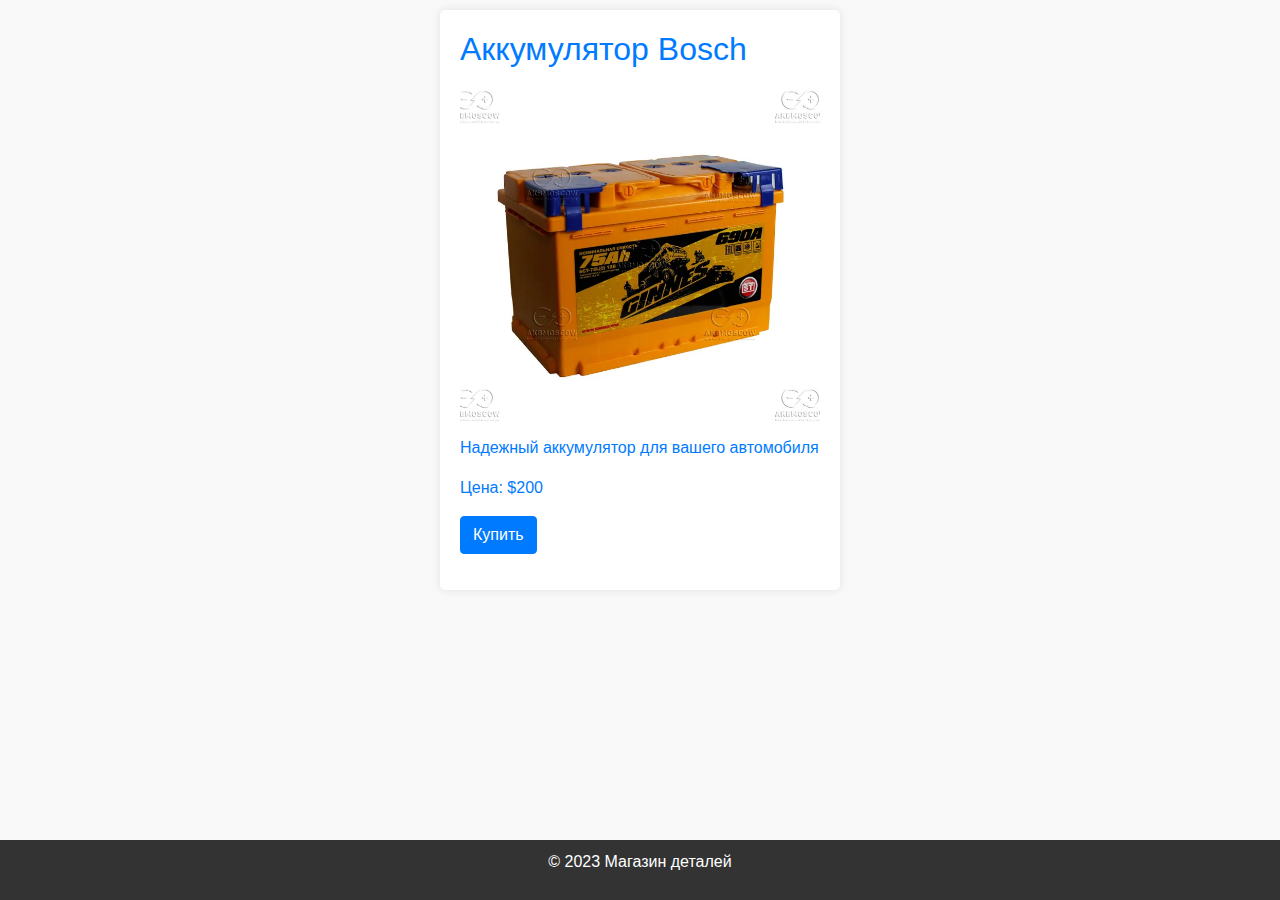
<file: accam.html>
<!DOCTYPE html>
<html lang="en">

<head>
    <meta charset="UTF-8">
    <meta name="viewport" content="width=device-width, initial-scale=1.0">
    <title>Страница продажи аккумуляторов</title>
    <!-- Подключение Bootstrap CSS -->
    <link rel="stylesheet" href="https://stackpath.bootstrapcdn.com/bootstrap/4.5.2/css/bootstrap.min.css">
    <!-- Подключение Font Awesome CSS -->
    <link rel="stylesheet" href="https://cdnjs.cloudflare.com/ajax/libs/font-awesome/5.15.4/css/all.min.css">
    <style>
        /* Общие стили */
        body {
            background-color: #f9f9f9;
            font-family: Arial, sans-serif;
        }

        .product {
            background-color: #fff;
            border-radius: 5px;
            box-shadow: 0 0 10px rgba(0, 0, 0, 0.1);
            padding: 20px;
            margin: 10px auto;
            max-width: 400px;
        }

        footer {
            text-align: center;
            background-color: #333;
            color: #fff;
            padding: 10px 0;
            position: absolute;
            bottom: 0;
            width: 100%;
        }
    </style>
</head>

<body>
    <div class="container">
        <a href="https://example.com">
            <div class="product">
                <h2>Аккумулятор Bosch</h2>
                <img src="1.webp" alt="Аккумулятор Bosch" style="width: 100%;">
                <p>Надежный аккумулятор для вашего автомобиля</p>
                <p>Цена: $200</p>
                <p><button class="btn btn-primary">Купить</button></p>
            </div>
        </a>
    </div>

    <footer>
        <p>&copy; 2023 Магазин деталей</p>
    </footer>

    <!-- Подключение Bootstrap JS -->
    <script src="https://stackpath.bootstrapcdn.com/bootstrap/4.5.2/js/bootstrap.min.js"></script>
</body>

</html>
</file>
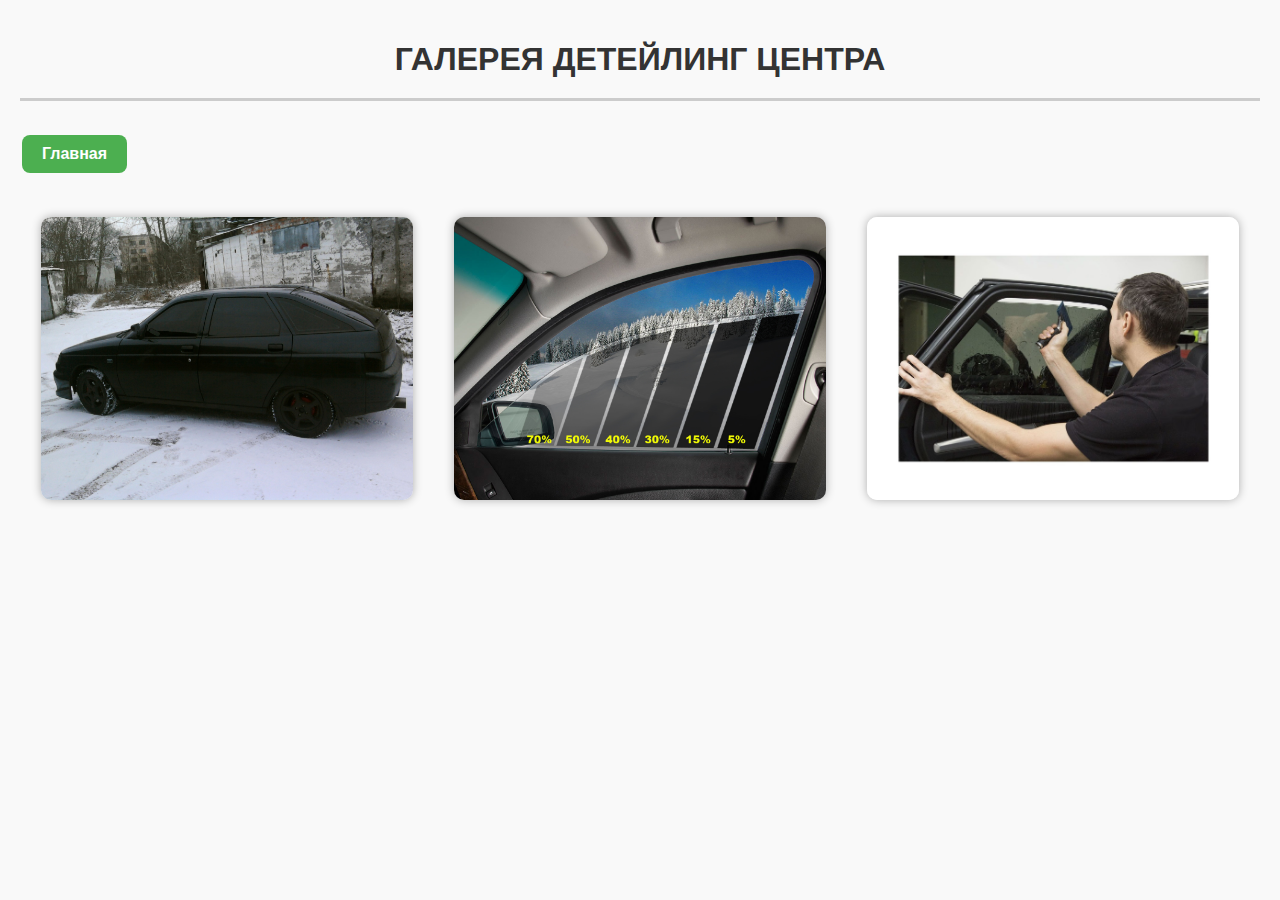
<file: ga;erei.html>
<!DOCTYPE html>
<html lang="en">
<head>
    <meta charset="UTF-8">
    <meta name="viewport" content="width=device-width, initial-scale=1.0">
    <title>Галерея</title>
    <link rel="stylesheet" href="gal.css"> <!-- Подключение вашего CSS-файла -->
    <style>
        .gallery {
            display: flex;
            flex-wrap: wrap;
            justify-content: space-around;
            margin-top: 30px;
        }
        .gallery-item {
            flex: 0 0 30%; /* Измените размеры в соответствии с вашими потребностями */
            margin-bottom: 20px;
        }
        .gallery-item img {
            width: 100%;
            border-radius: 5px;
        }
    </style>
</head>
<body>
    <h1>Галерея Детейлинг Центра</h1>
    <h2 > <a href="glavnia.html" class="button">Главная</a></h2>
    <div class="gallery">
        <div class="gallery-item">
            <img src="regnum_picture_1478782262458203_normal.jpg" alt="Изображение 1">
        </div>
        <div class="gallery-item">
            <img src="toner.jpg" alt="Изображение 2">
        </div>
        <div class="gallery-item">
            <img src="h-1375.jpg" alt="Изображение 3">
        </div>
        <!-- Добавьте больше изображений по мере необходимости -->
    </div>
</body>
</html>
</file>
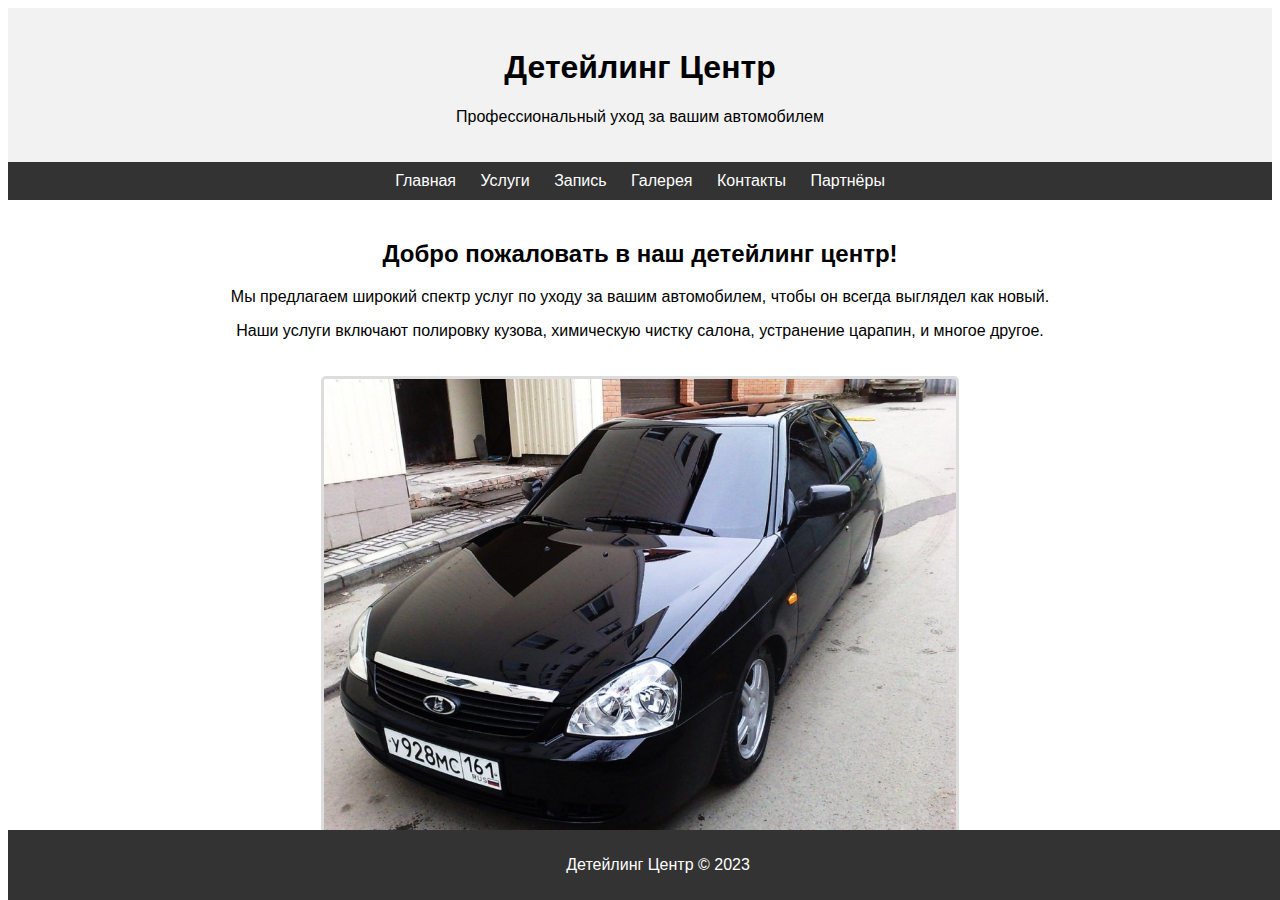
<file: glavnia.html>
<!DOCTYPE html>
<html lang="en">
<head>
    <meta charset="UTF-8">
    <meta name="viewport" content="width=device-width, initial-scale=1.0">
    <title>Детейлинг Центр</title>
     
    <style>
        
        body {
            font-family: Arial, sans-serif;
        }
        header {
            background-color: #f2f2f2;
            padding: 20px;
            text-align: center;
        }
        nav {
            background-color: #333;
            color:crimson;
            text-align: center;
            padding: 10px;
        }
        nav a {
            color: #fff;
            text-decoration: none;
            margin: 0 10px;
        }
        section {
            padding: 20px;
            text-align: center;

        }
        footer {
            background-color: #333;
            color: #fff;
            text-align: center;
            padding: 10px;
            position: fixed;
            bottom: 0;
            width: 100%;
        }
        
.image-container {
    width: 50%; 
    margin: auto; 
    border: 3px solid #ddd; 
    border-radius: 5px; 
    overflow: hidden; 
}


.image-container img {
    width: 100%; 
    height: auto; 
    display: block; 
}


.image-description {
    text-align: center; 
    margin-top: 10px; 
    font-style: italic; 
}

        
    </style>
</head>
<body>
    <header>
        <h1>Детейлинг Центр</h1>
        <p>Профессиональный уход за вашим автомобилем</p>
    </header>
    <nav>
        <a href="glavnia.html">Главная</a>
        <a href="uslugi.html">Услуги</a>
        <a href="index.html"class="button">Запись</a>
        <a href="ga;erei.html">Галерея</a>
        <a href="contacts.html">Контакты</a>
         <a href="partner.html">Партнёры</a>

        
    </nav>
    <section>
        <h2>Добро пожаловать в наш детейлинг центр!</h2>
        <p>Мы предлагаем широкий спектр услуг по уходу за вашим автомобилем, чтобы он всегда выглядел как новый.</p>
        <p>Наши услуги включают полировку кузова, химическую чистку салона, устранение царапин, и многое другое.</p>
    </section>
    <div class="image-container">
        <img src="s-emnaja-tonirovka-lada-priora.jpg" alt="Описание изображения">
    </div>
    <p class="image-description">Здесь можно добавить описание вашего изображения.</p>
    <footer>
        <p>Детейлинг Центр &copy; 2023</p>
    </footer>
</body>
</html>
</file>
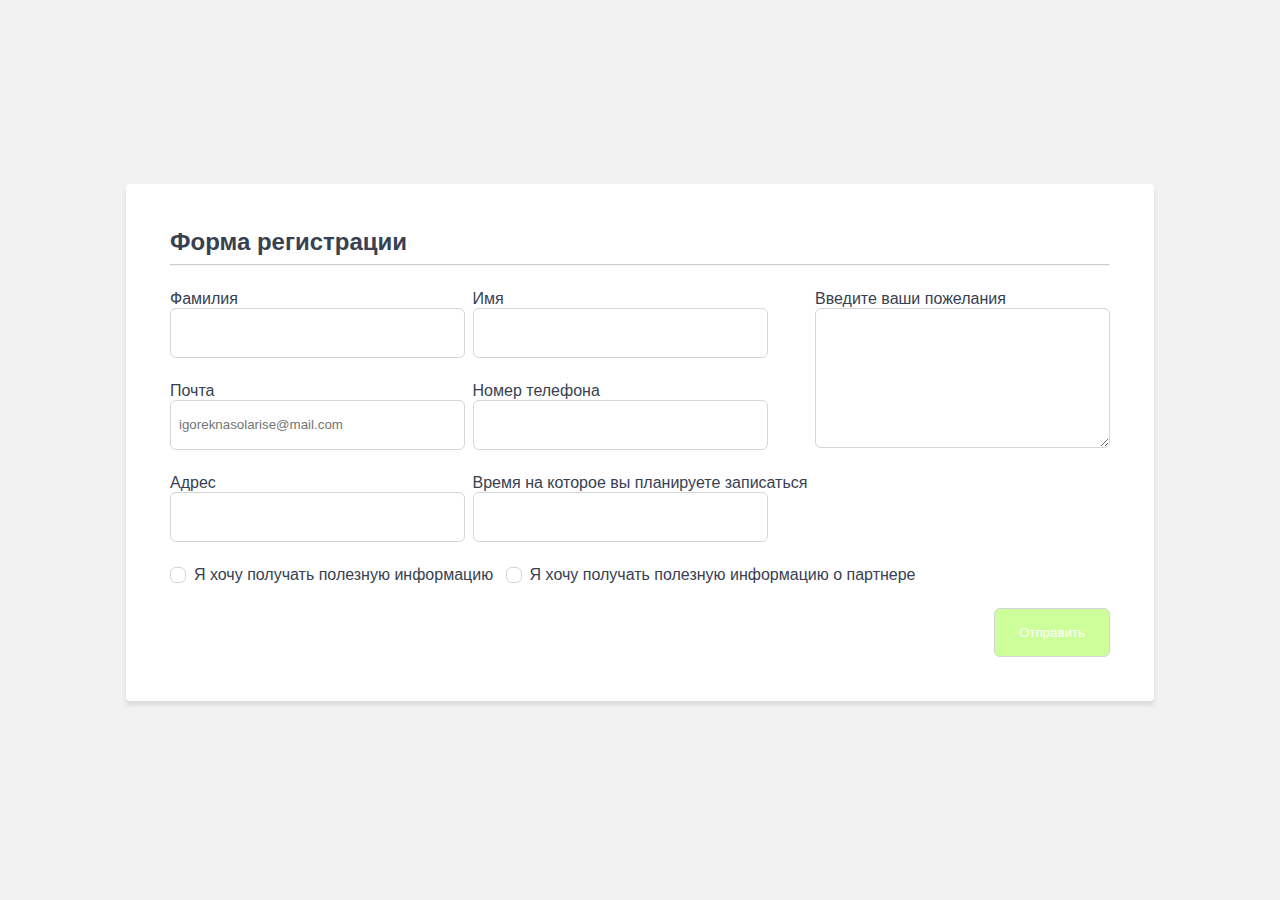
<file: index1.html>
<html lang="ru">
    <head>
    <meta charset="UTF-8" />
    <meta name="viewport" content="width=device-width, initial-scale=1.0" />
    <meta http-equiv="X-UA-Compatible" content="ie=edge" />
    <link rel="stylesheet" href="style.css" />
         
    <title>HTML + CSS Form</title>
  </head>
    <body>
        <form class="form">
            <div class="form__header">
                <h1>Форма регистрации </h1>
                <hr>
            </div>
            
        <div class=form__body>
                    <div class= "form__col" >
                    <div class ="form__group">
                        
                         <label for="first-name">Фамилия</label><br />
                        <input type="text" name="first-name" id="first-name" class="form__control" />
                        </div >
                    
                   
                     <div class ="form__group">
                          <label for ="email">Почта</label> <br>
                    <input type="email" name="name" id="email"  class="form__control" placeholder="igoreknasolarise@mail.com" />
                        
                    </div>
                    
                <div class ="form__group">
                    <label for="Adress">Адрес</label> <br>
                       <input type="text" name="adress"  class="form__control" id="adress" />
                     
                    </div>
            
            </div>
               
                   <div class= "form__col">
                       <div class="form__group">
                       <label for="last-name">Имя</label>
                        <br/>
                        <input type="text" name="name"  class="form__control"  id ="last-name" />
                   </div>
            
                
                   <div class="form__group">
                       <label for="number"> Номер телефона </label> <br>
                       <input type="number" name="number"   class="form__control" id="number" />
                   </div>
            
                   <div class="form__group">
                       <label for="time">Время на которое вы планируете записаться </label> <br>
                       <input type="text" name="time"   class="form__control" id="time" />
                   </div>
            </div>
                
                <div class= "form__col">
                <div class ="form__group">
                
                    
                        <label for="pozhelania">Введите ваши пожелания </label> <br>
                        <textarea type="text" name="pozhelania"  class="form__control form__control--grow" id="pozhelania" rows="10" clons="30" ></textarea>
                        
                    </div>
                </div>
            </div>
            
            <div class="form__footer">
            <div class="form__checkbox">
              <input type="checkbox" name="newsletter" id="newsletter" />
              <label for="newsletter" class="form__checkbox--label">Я хочу получать полезную информацию</label>
            </div>
            <div class="form__checkbox">
              <input type="checkbox" name="newsletter-team" id="newsletter-team" />
              <label for="newsletter-team"
                     class="form__checkbox--label">Я хочу получать полезную информацию о партнере</label>

            </div>
          </div>
            
            
            
            <button type ="submit" class="form__submit">
                Отправить
            </button>
        </form>
    </body>
</html>
</file>
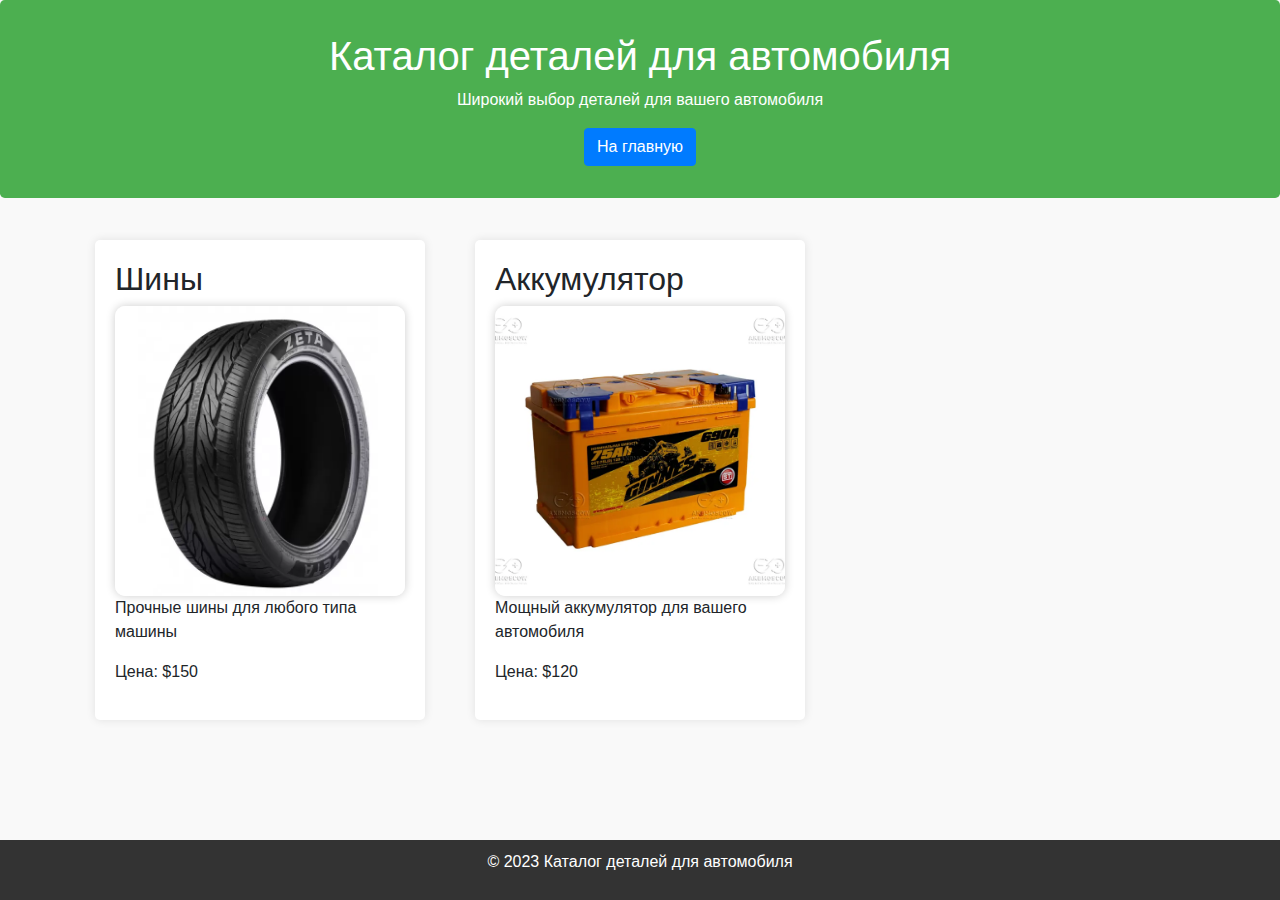
<file: katalog.html>
<!DOCTYPE html>
<html lang="en">
<head>
    <meta charset="UTF-8">
    <meta name="viewport" content="width=device-width, initial-scale=1.0">
    <title>Каталог деталей для автомобиля</title>
    <!-- Подключение Bootstrap CSS -->
    <link rel="stylesheet" href="https://stackpath.bootstrapcdn.com/bootstrap/4.5.2/css/bootstrap.min.css">
    <!-- Подключение Font Awesome CSS -->
    <link rel="stylesheet" href="https://cdnjs.cloudflare.com/ajax/libs/font-awesome/5.15.4/css/all.min.css">
    <style>
        /* Общие стили */
        body {
            background-color: #f9f9f9;
            font-family: Arial, sans-serif;
        }
        .jumbotron {
            background-color: #4CAF50;
            color: #fff;
            padding: 2rem 1rem;
            margin-bottom: 2rem;
        }
         a {
            text-decoration: none;
            color:currentColor /* Цвет ссылки */
        }
        /* Стили для гиперссылок при наведении */
        a:hover {
            text-decoration: none;
            color:brown;
        }
        
        .product {
            background-color: #fff;
            border-radius: 5px;
            box-shadow: 0 0 10px rgba(0, 0, 0, 0.1);
            padding: 20px;
            margin: 10px;
        }
       .product img {
            display: block;
            margin: 0 auto; /* Центрируем изображение по горизонтали */
            border-radius: 10px; /* Добавляем скругление углов */
            box-shadow: 0 0 10px rgba(0, 0, 0, 0.2); /* Добавляем тень */
            max-width: 100%; /* Устанавливаем максимальную ширину */
            height: auto;
}
        footer {
            text-align: center;
            background-color: #333;
            color: #fff;
            padding: 10px 0;
            position: absolute;
            bottom: 0;
            width: 100%;
            }
       
    </style>
</head>
<body>
    <header>
        <div class="jumbotron text-center">
            <h1>Каталог деталей для автомобиля</h1>
            <p>Широкий выбор деталей для вашего автомобиля</p>
            <a href="partner.html" class="btn btn-primary">На главную</a> <!-- Добавленная ссылка -->
        </div>
    </header>

    <section class="container">
        <div class="row">
            <div class="col-md-4" >
                
                <a href="shina.html"> 
                <div class="product" href="shina.html" > 
                    <h2  >Шины</h2>
                    <img src="600010993862b0.webp" alt="Шины">
                    <p>Прочные шины для любого типа машины</p>
                    <p>Цена: $150</p>
                </div>
                </a>
            </div>
                
            <div class="col-md-4">
                <a href="accam.html"> 
                <div class="product">
                    <h2>Аккумулятор</h2>
                    <img src="1.webp" alt="Аккумулятор">
                    <p>Мощный аккумулятор для вашего автомобиля</p>
                    <p>Цена: $120</p>
                </div>
                </a>
            </div>
            <!-- Добавьте больше продуктов по мере необходимости -->
        </div>
    </section>

    <footer>
        <p>&copy; 2023 Каталог деталей для автомобиля</p>
    </footer>

    <!-- Подключение Bootstrap JS -->
    <script src="https://stackpath.bootstrapcdn.com/bootstrap/4.5.2/js/bootstrap.min.js"></script>
</body>
</html>
</file>
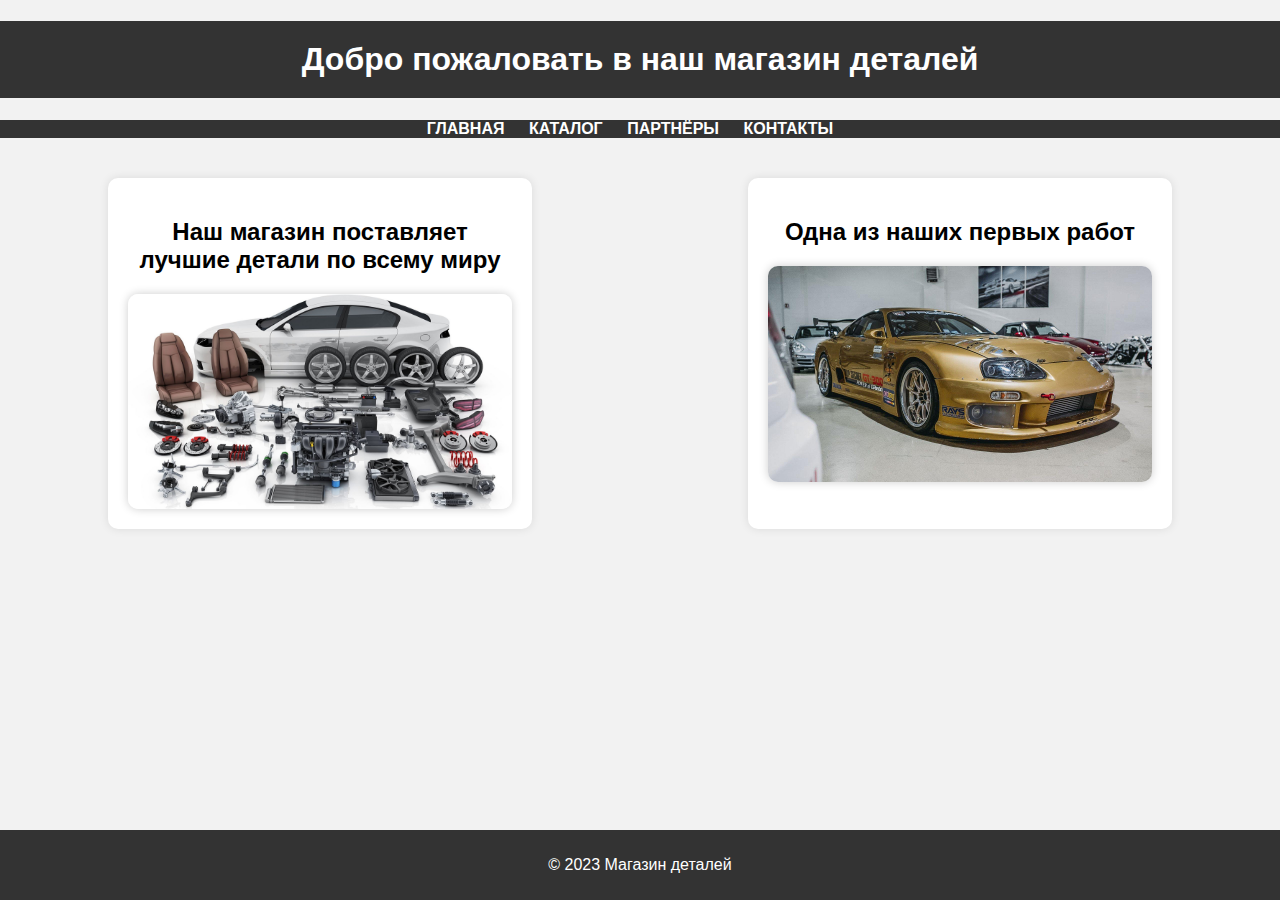
<file: partner.html>
<!DOCTYPE html>
<html lang="en">
<head>
    <meta charset="UTF-8">
    <meta name="viewport" content="width=device-width, initial-scale=1.0">
    <title>Магазин деталей</title>
    <link rel="stylesheet" href="partner.css"> <!-- Подключение вашего CSS-файла -->
</head>
<body>
    <header>
        <h1>Добро пожаловать в наш магазин деталей</h1>
        <nav>
            <ul>
                <li><a href="partner.html">Главная</a></li>
                <li><a href="katalog.html">Каталог</a></li>
                <li><a href="glavnia.html">Партнёры</a></li>
                <li><a href="contacts.html">Контакты</a></li>
                
            </ul>
        </nav>
    </header>

    <section class="products">
        <div class="product">
            <h2>Наш магазин  поставляет лучшие детали по всему миру</h2>
            <img src="deatali.jpeg" alt="Деталь 1">
            
        </div>
        <div class="product">
            <h2>Одна из наших первых работ</h2>
            <img src="supra.jpg" alt="Деталь 2">

        </div>
        <!-- Добавьте больше продуктов по мере необходимости -->
    </section>

    <footer>
        <p>&copy; 2023 Магазин деталей</p>
    </footer>
</body>
</html>
</file>
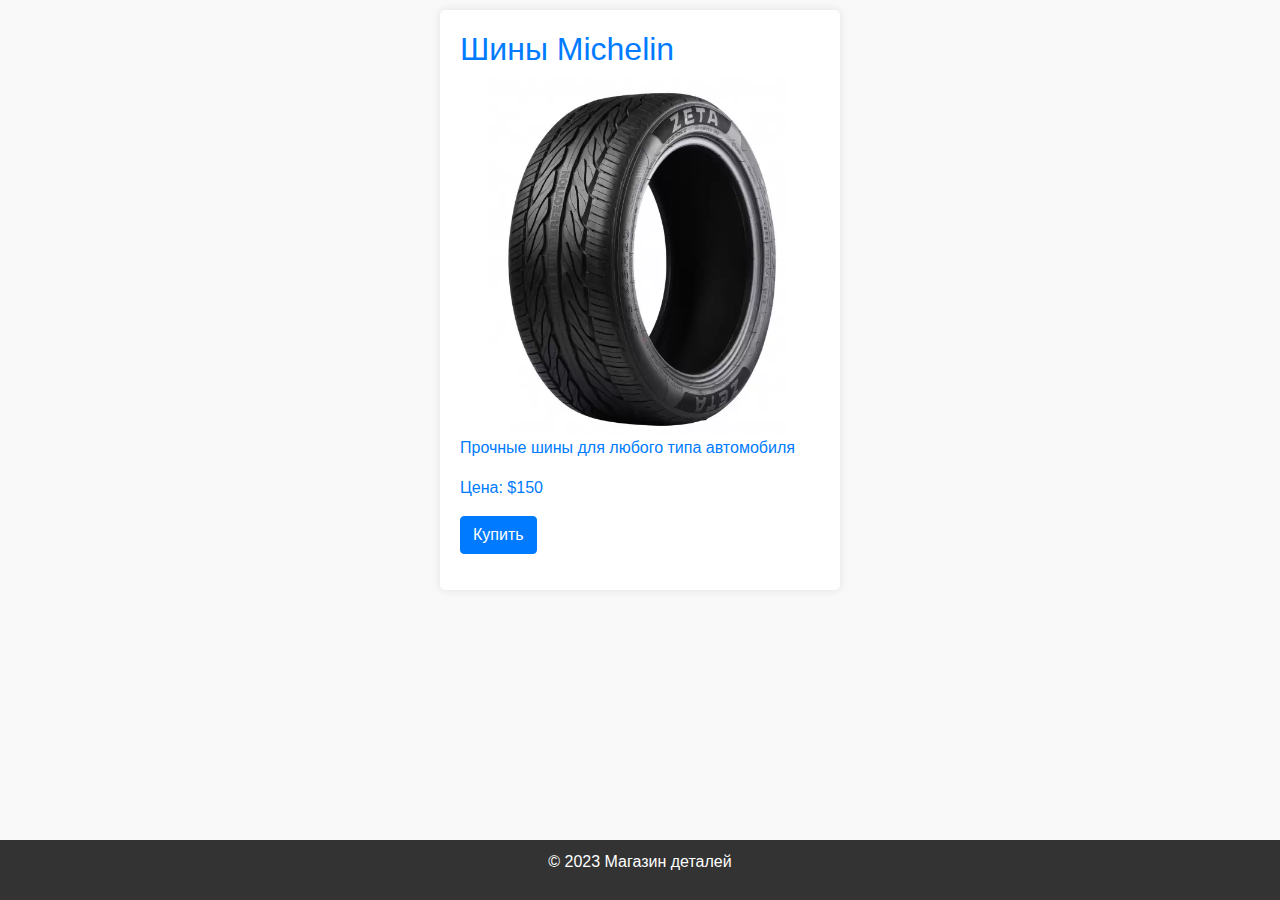
<file: shina.html>
<!DOCTYPE html>
<html lang="en">
<head>
    <meta charset="UTF-8">
    <meta name="viewport" content="width=device-width, initial-scale=1.0">
    <title>Страница продажи товара</title>
    <!-- Подключение Bootstrap CSS -->
    <link rel="stylesheet" href="https://stackpath.bootstrapcdn.com/bootstrap/4.5.2/css/bootstrap.min.css">
    <!-- Подключение Font Awesome CSS -->
    <link rel="stylesheet" href="https://cdnjs.cloudflare.com/ajax/libs/font-awesome/5.15.4/css/all.min.css">
    <style>
        /* Общие стили */
        body {
            background-color: #f9f9f9;
            font-family: Arial, sans-serif;
        }
        .product {
            background-color: #fff;
            border-radius: 5px;
            box-shadow: 0 0 10px rgba(0, 0, 0, 0.1);
            padding: 20px;
            margin: 10px auto;
            max-width: 400px;
        }
        footer {
            text-align: center;
            background-color: #333;
            color: #fff;
            padding: 10px 0;
            position: absolute;
            bottom: 0;
            width: 100%;
        }
    </style>
</head>
<body>
    <div class="container">
        <a href="https://example.com">
            <div class="product">
                <h2>Шины Michelin</h2>
                <img src="600010993862b0.webp" alt="Шины Michelin" style="width: 100%;">
                <p>Прочные шины для любого типа автомобиля</p>
                <p>Цена: $150</p>
                <p><button class="btn btn-primary">Купить</button></p>
            </div>
        </a>
    </div>

    <footer>
        <p>&copy; 2023 Магазин деталей</p>
    </footer>

    <!-- Подключение Bootstrap JS -->
    <script src="https://stackpath.bootstrapcdn.com/bootstrap/4.5.2/js/bootstrap.min.js"></script>
</body>
</html>
</file>
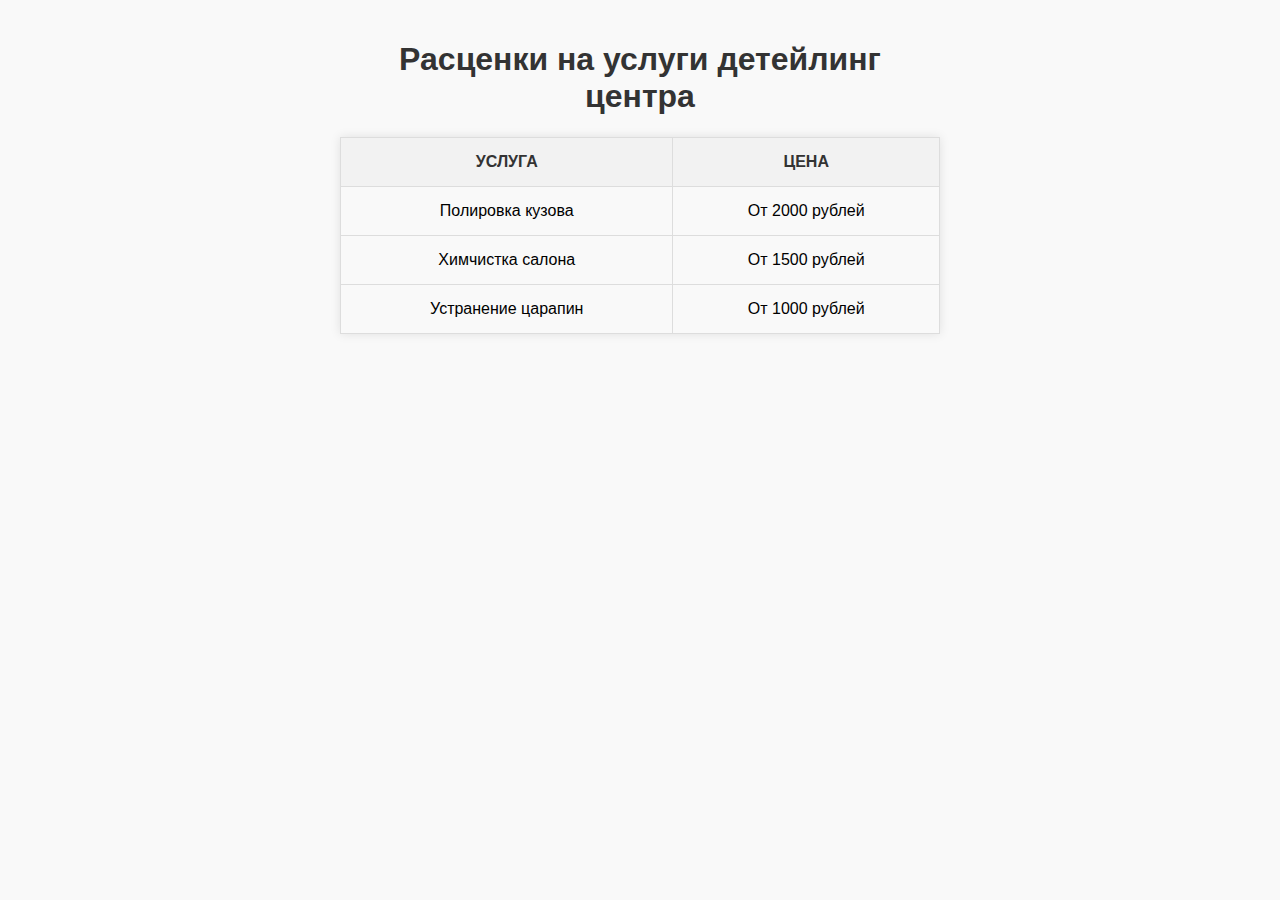
<file: uslugi.html>
<!DOCTYPE html>
<html lang="en">
<head>
    <link rel="stylesheet" href="styleuslugi.css" />
    <meta charset="UTF-8">
    <meta name="viewport" content="width=device-width, initial-scale=1.0">
    <title>Расценки на услуги детейлинг центра</title>
   
    
</head>
<body>
    <h1>Расценки на услуги детейлинг центра</h1>
    <table>
        <tr>
            <th>Услуга</th>
            <th>Цена</th>
        </tr>
        <tr>
            <td>Полировка кузова</td>
            <td>От 2000 рублей</td>
        </tr>
        <tr>
            <td>Химчистка салона</td>
            <td>От 1500 рублей</td>
        </tr>
        <tr>
            <td>Устранение царапин</td>
            <td>От 1000 рублей</td>
        </tr>
        
    </table>
     

</body>
</html>
</file>
<file: gal.css>
/* Общие стили для всей страницы */
body {
    font-family: 'Arial', sans-serif;
    max-width: 1500px;
    margin: auto;
    padding: 20px;
    background-color: #f9f9f9;
}

/* Стили для заголовка */
h1 {
    text-align: center;
    color: #333;
    text-transform: uppercase;
    padding-bottom: 20px;
    border-bottom: 3px solid #ccc;
    margin-bottom: 30px;
}

/* Стили для кнопки */
.button {
    display: inline-block;
    background-color: #4CAF50;
    border: none;
    color: white;
    padding: 10px 20px;
    text-align: center;
    text-decoration: none;
    font-size: 16px;
    margin: 4px 2px;
    transition-duration: 0.4s;
    cursor: pointer;
    border-radius: 8px;
}

.button:hover {
    background-color: #45a049;
}

/* Стили для контейнера галереи */
.gallery {
    display: flex;
    flex-wrap: wrap;
    justify-content: center;
    margin-top: 30px;
}

/* Стили для элемента галереи */
.gallery-item {
    flex: 0 0 30%; /* Измените размеры в соответствии с вашими потребностями */
    margin: 10px;
    overflow: hidden;
    border-radius: 10px;
    box-shadow: 0 0 10px rgba(0, 0, 0, 0.3);
    transition: transform 0.3s, box-shadow 0.3s;
}

/* Стили для изображений в галерее */
.gallery-item img {
    width: 100%;
    height: 100%;
    object-fit: cover;
    border-radius: 10px;
    transition: transform 0.3s;
}

/* Анимация при наведении на элемент галереи */
.gallery-item:hover {
    transform: scale(1.05);
    box-shadow: 0 0 20px rgba(0, 0, 0, 0.4);
}
</file>
<file: style.css>
*,
*::after,
*::before {
  box-sizing: border-box;
}
html,
body {
  margin: 0;
  padding: 0;
  font-family: "roboto", sans-serif;
  font-size: 16px;
  background-color: #f2f2f2;
  color: #374151;
  display: flex;
  width: 100%;
  min-height: 100%;
  align-items: center;
  justify-content: center;
}
.form {
  background-color: #ffff;
  box-shadow: 0px 4px 4px rgba(0, 0, 0, 0.1);
  border-radius: 4px;
  display: inline-block;
  width: 1028px;
  padding: 44px;
}
.form__header {
  margin-bottom: 24px;
}
.form__header h1 {
  font-size: 24px;
  line-height: 28px;
  color: #374151;
  margin: 0;
}
.form__header hr {
  background: #d7dbdf;
  opacity: 0.5;
}
.form__body {
  display: flex;
  flex-wrap: wrap;
  justify-content: space-between;
}
.form__group--label {
  line-height: 19px;
  font-size: 16px;
  margin-bottom: 8px;
  display: inline-block;
}
.form__group {
  margin-bottom: 24px;
}
.form__control--grow {
    height: 140px !important;
    display: inline-block;
  }
.form__control {
  background: #ffffff;
  border: 1px solid #d2d6db;
  border-radius: 6px;
  padding: 8px;
  height: 50px;
  min-width: 295px;
}
.form__checkbox {
  display: inline-block;
  margin-right: 8px;
  margin-bottom: 24px;
}
.form__checkbox input {
  display: none;
}
.form__checkbox input[type="checkbox"]:checked ~ .form__checkbox--label::before {
  background: #5850eb !important;
}
.form__checkbox--label::before {
  content: "";
  margin-right: 8px;
  display: inline-block;
  width: 16px;
  height: 16px;
  border-radius: 6px;
  background: #ffffff;
  border: 1px solid #d2d6db;
  vertical-align: middle;
}
.form__submit {
  padding: 16px 24px;
  font-weight: 500;
  color: #ffff;
  border: 1px solid #d2d6db;
  background-color: #CCFF99;
  border-radius: 6px;
  display: flex;
  cursor: pointer;
  margin-left: auto;
}
</file>
<file: partner.css>
/* Общие стили для всей страницы */
body {
    font-family: 'Arial', sans-serif;
    margin: 0;
    padding: 0;
    background-color: #f2f2f2;
}

/* Стили для заголовка */
h1 {
    text-align: center;
    color: #fff;
    background-color: #333;
    padding: 20px 0;
}

/* Стили для навигации */
nav ul {
    list-style-type: none;
    margin: 0;
    padding: 0;
    text-align: center;
    background-color: #333;
}

nav ul li {
    display: inline;
    margin-right: 20px;
}

nav ul li a {
    text-decoration: none;
    color: #fff;
    font-weight: bold;
    text-transform: uppercase;
    transition: color 0.3s;
}

nav ul li a:hover {
    color: #4CAF50;
}

/* Стили для секции с продуктами */
.products {
    display: flex;
    flex-wrap: wrap;
    justify-content: space-around;
    margin-top: 30px;
}

/* Стили для каждого продукта */
.product {
    background-color: #fff;
    border-radius: 10px;
    box-shadow: 0 0 10px rgba(0, 0, 0, 0.1);
    padding: 20px;
    margin: 10px;
    width: 30%;
}

/* Стили для футера */
footer {
    text-align: center;
    background-color: #333;
    color: #fff;
    padding: 10px 0;
    position: fixed;
    bottom: 0;
    width: 100%;
}
.product img {
    display: block;
            margin: 0 auto; /* Центрируем изображение по горизонтали */
            border-radius: 10px; /* Добавляем скругление углов */
            box-shadow: 0 0 10px rgba(0, 0, 0, 0.2); /* Добавляем тень */
            max-width: 100%; /* Устанавливаем максимальную ширину */
            height: auto;
}
h2
{
    text-align: center;
}
</file>
<file: styleuslugi.css>
/* Общие стили для всей страницы */
body {
    font-family: 'Arial', sans-serif;
    max-width: 600px;
    margin: auto;
    padding: 20px;
    background-color: #f9f9f9;
}



/* Стили для заголовка */
h1 {
    text-align: center;
    color: #333;
}

/* Стили для таблицы с расценками */
table {
    width: 100%;
    border-collapse: collapse;
    margin-top: 20px;
    box-shadow: 0 0 10px rgba(0, 0, 0, 0.1);
}

/* Стили для ячеек таблицы */
th, td {
    border: 1px solid #ddd;
    padding: 15px;
    text-align: center;
}

/* Стили для заголовков столбцов таблицы */
th {
    background-color: #f2f2f2;
    color: #333;
    text-transform: uppercase;
}

/* Анимация при наведении на ячейки таблицы */
td:hover {
    background-color: #f2f2f2;
    transition: background-color 0.3s;
}
</file>
